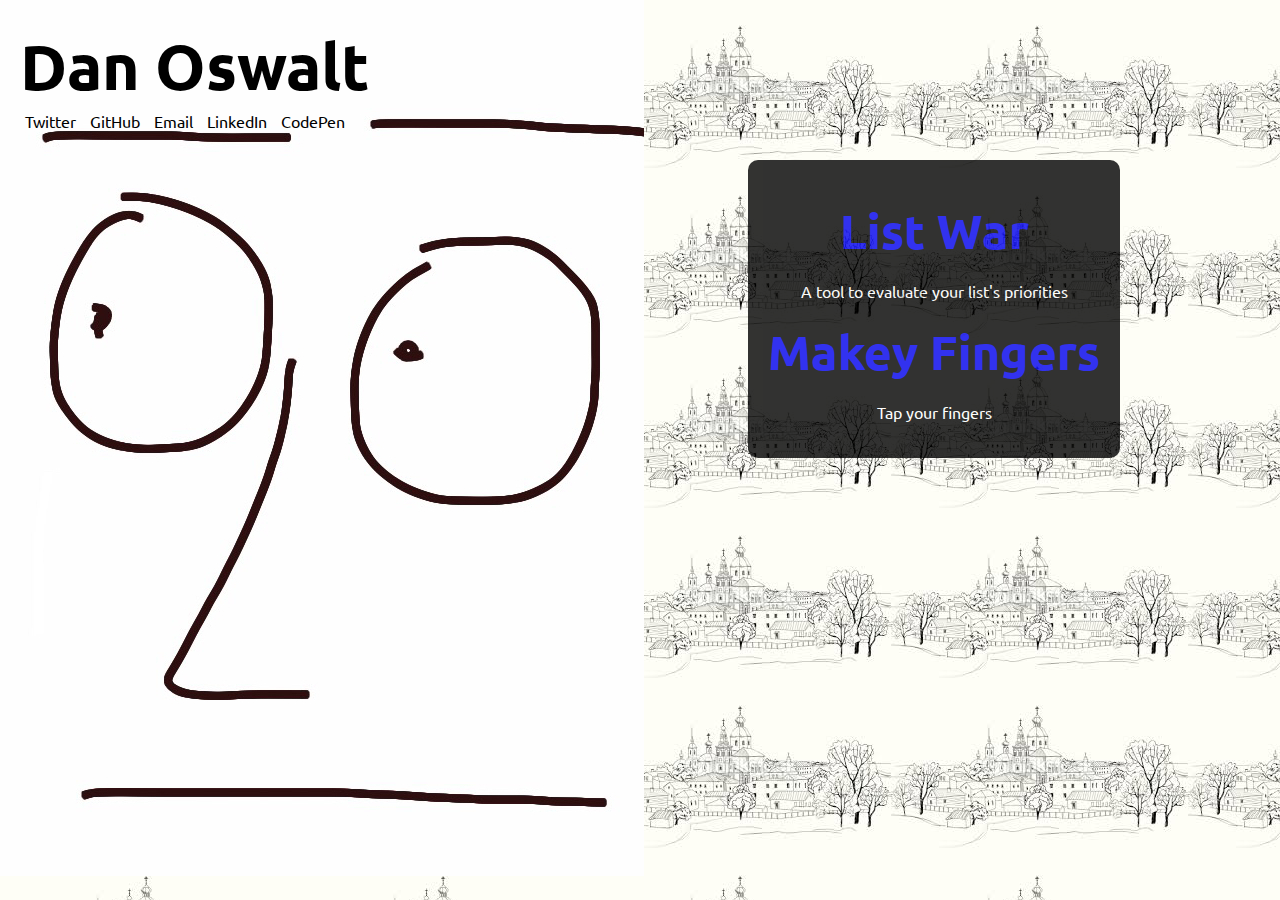
<file: index.html>
<!DOCTYPE html>
<html>
	<head>
		<meta charset="utf-8">
		<link href='normalize.css' rel='stylesheet' type='text/css'>
		<link href='http://fonts.googleapis.com/css?family=Ubuntu' rel='stylesheet' type='text/css'>
		<link rel="stylesheet" href="css/newhomepage.css" type="text/css" />
		<title>DanOswalt.com</title>
	</head>
	<body>
		<div id='wrapper'>	
			<header>
				<h1>Dan Oswalt</h1>	
				<ul id='contacts'>
					<li><a href='#'>Twitter</a></li>
					<li><a href='https://github.com/DanOswalt'>GitHub</a></li>
					<li><a href='#'>Email</a></li>
					<li><a href='#'>LinkedIn</a></li>
					<li><a href='#'>CodePen</a></li>
				</ul>
			</header>	
			<img id='face-img' src='img/lookAway.jpg' onmouseover="this.src='img/lookAt.jpg'" onmouseout="this.src='img/lookAway.jpg'"/>
			<div id='showcase-box'>
				<ul id='showcase-list'>
					<li class='showcase-item'>
						<h2><a href="listwar.html">List War</a></h2>
						<p>A tool to evaluate your list's priorities</p>
					</li>
					<li class='showcase-item'>
						<h2><a href="MF/index.html">Makey Fingers</a></h2>
						<p>Tap your fingers </p>
					</li></a>
				</ul>
			</div>
		</div>
	</body>
</html>
</file>
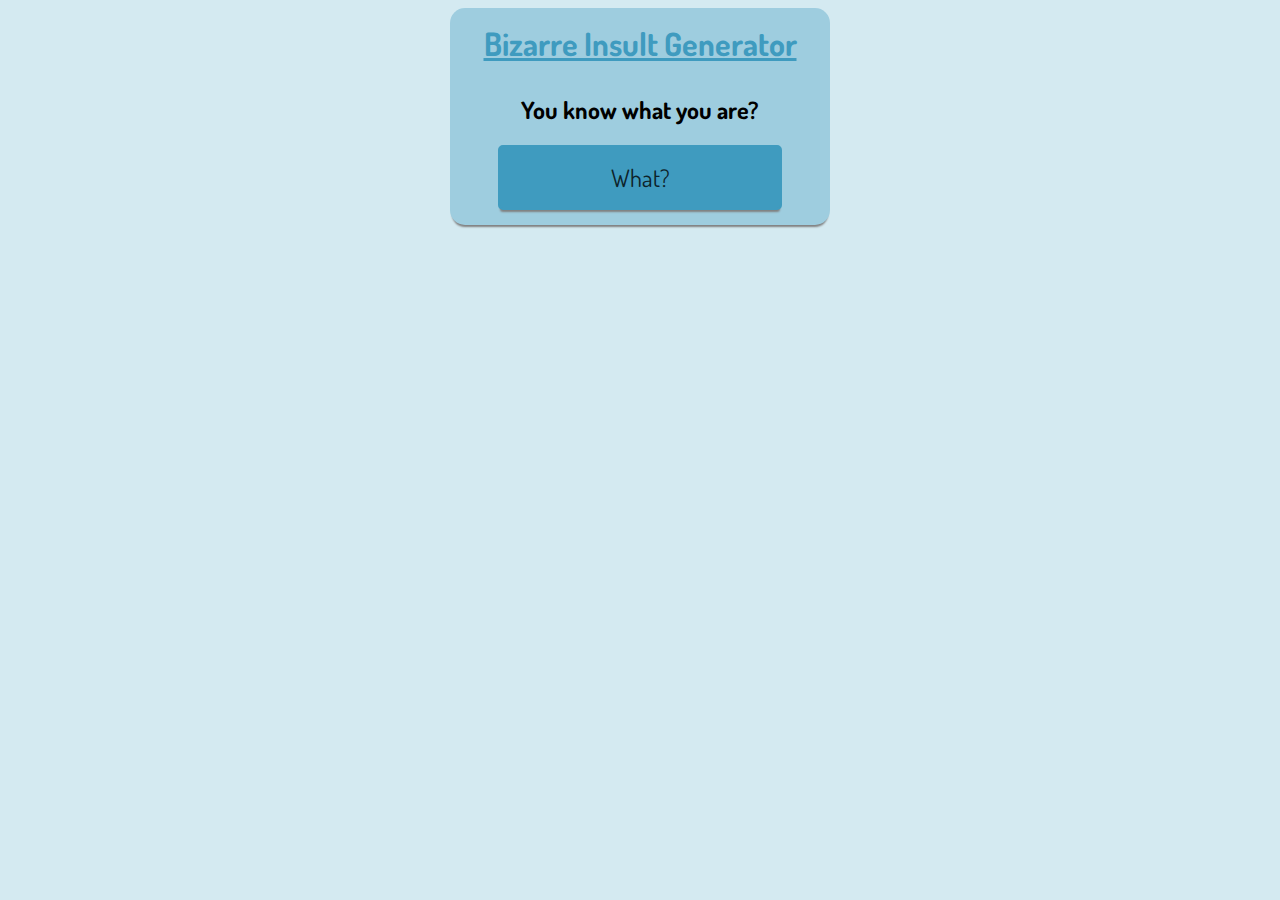
<file: BizarreInsultGenerator/index.html>
<!DOCTYPE html>
<html>
<head>
	<meta name=viewport content="width=device-width, initial-scale=1">
	<title>Bizarre Insult Generator</title>
	<link href='https://fonts.googleapis.com/css?family=Dosis' rel='stylesheet' type='text/css'>
	<link rel="stylesheet" type="text/css" href="styles.css">
</head>
<body>
	<div class="container">
		<div id="generator-box">
			<h1>Bizarre Insult Generator</h1>
			<h2>You know what you are?</h2>
			<span id="btn">What?</span>
		</div>
		<div id='list-box'>
			<ul id='insult-list'>
			</ul>
		</div>
	</div>
	<script src="https://ajax.googleapis.com/ajax/libs/jquery/2.1.3/jquery.min.js"></script>
	<script src='script.js'></script>
</body>
</html>
</file>
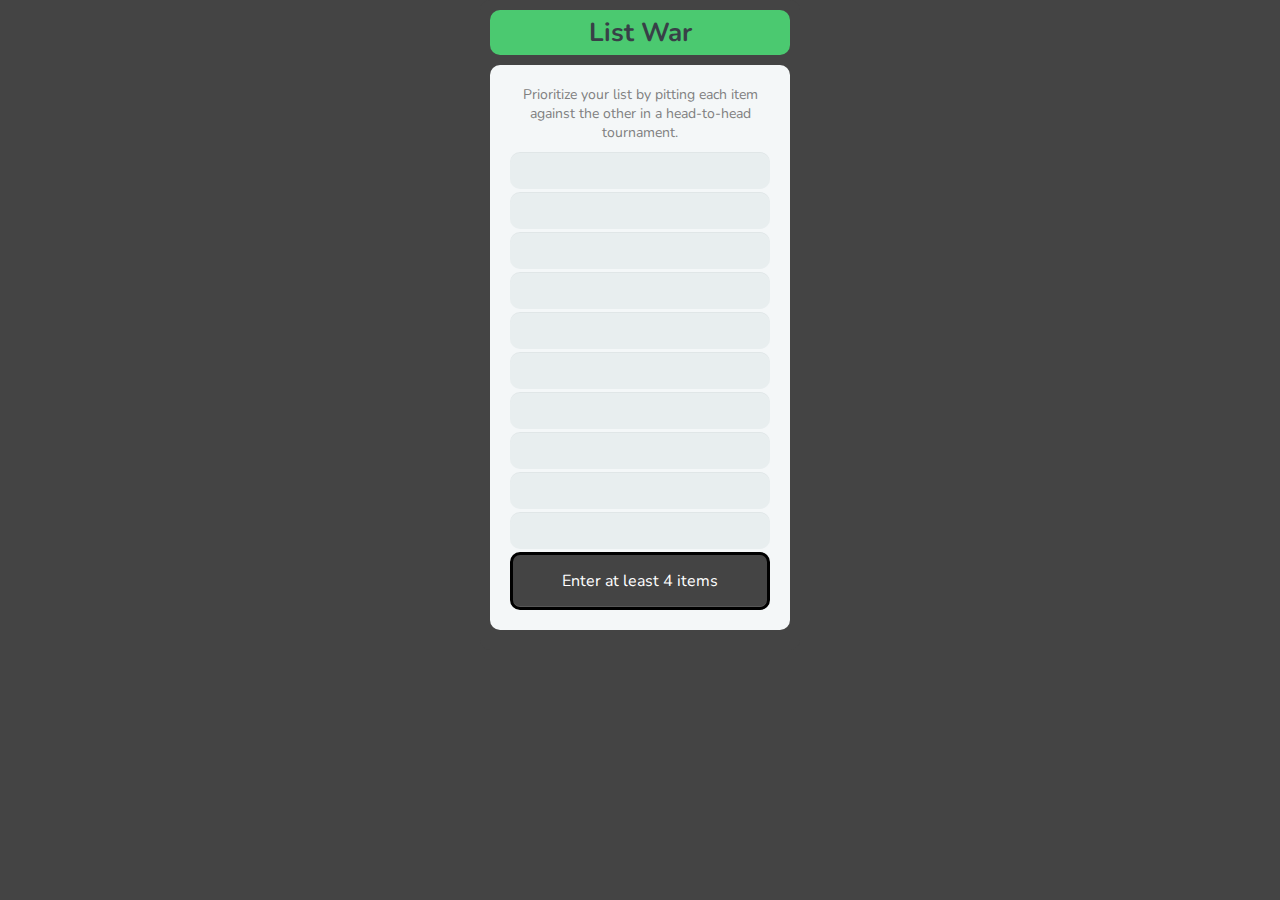
<file: ListWar/index.html>
<!DOCTYPE html>
<html>
    <head>
        <meta charset="utf-8">
        <meta name="viewport" content="width=device-width, initial-scale=1.0">
        <title>List War</title>
        <link rel="stylesheet" href="normalize.css">
        <link href='http://fonts.googleapis.com/css?family=Nunito:400,300' rel='stylesheet' type='text/css'>
        <link rel="stylesheet" href="main.css">
    </head>
    <body>
      <div id="appContainer">
        <h1 class="pill">List War</h1>
     
        <form action="index.html" method="post" autocomplete="off">
          
          <p>Prioritize your list by pitting each item against the other in a head-to-head tournament.</p>
                             
          <input type="text" class="item" name="item1" style="border:solid 2px #4bc970 background-color:#e8eeef" autofocus>
          <input type="text" class="item" name="item2">
          <input type="text" class="item" name="item3">
          <input type="text" class="item" name="item4">
          <input type="text" class="item" name="item5">
          <input type="text" class="item" name="item6">
          <input type="text" class="item" name="item7">
          <input type="text" class="item" name="item8">
          <input type="text" class="item" name="item9">
          <input type="text" class="item" name="item10">
        
          <button type='button' id="submit-button"></button>
  
        </form>
        
        <div id="battleBox" style="display:none">
          <h1 id="progress" class="pill"><span id="msgs"></span></h1>
          <p>Pick a Winner:</p>
          <button type="button" id="topButton" class="pill battleButton"></button>
          <button type="button" id="bottomButton" class="pill battleButton"></button>
        </div>
        
      </div>  
      
    </body>
    <script src="https://ajax.googleapis.com/ajax/libs/jquery/2.1.3/jquery.min.js"></script>
    <script src="listapp.js"></script>
</html>
</file>
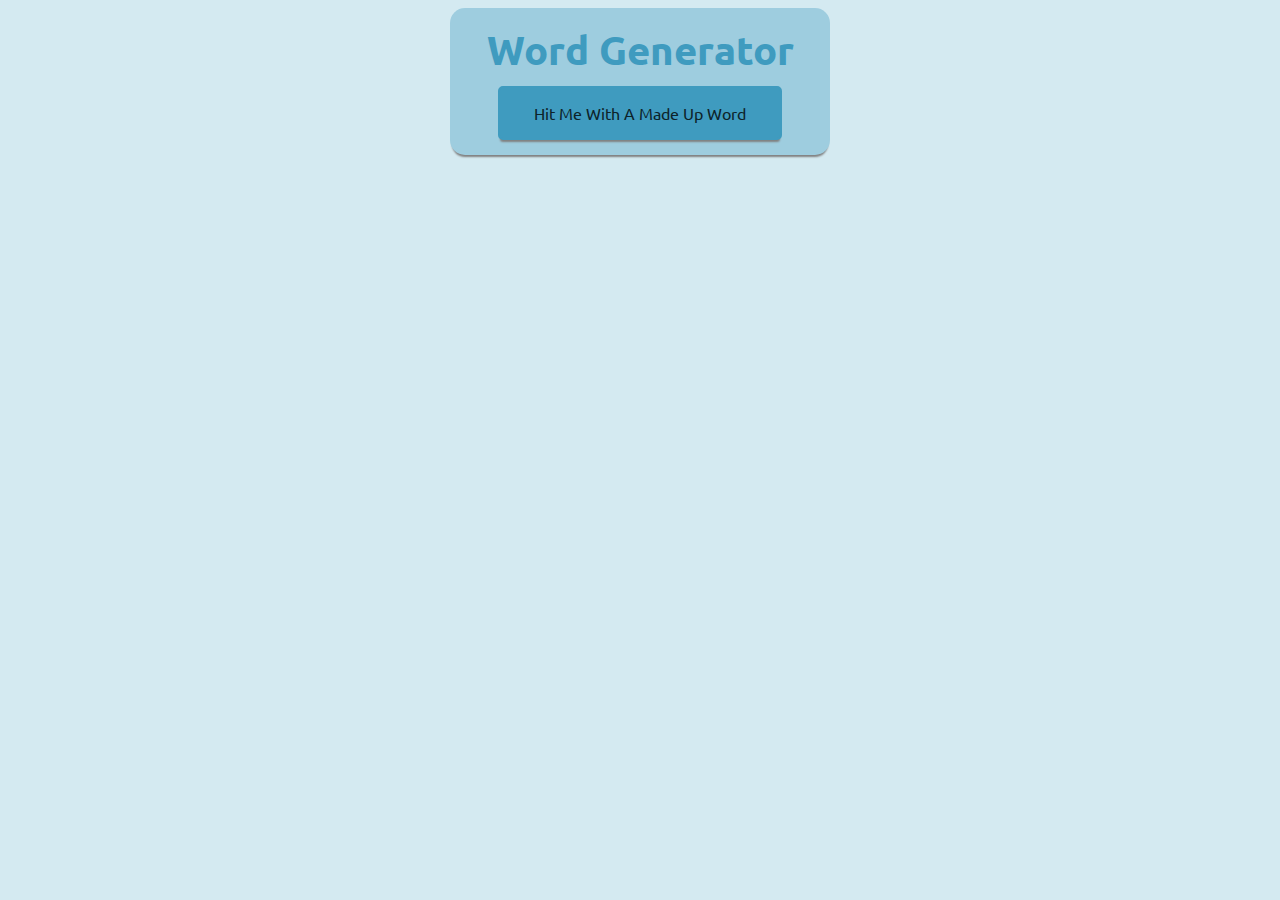
<file: WordGenerator/index.html>
<!DOCTYPE html>
<html>
<head>
	<meta name=viewport content="width=device-width, initial-scale=1">
	<title>Word Generator</title>
	<link href='https://fonts.googleapis.com/css?family=Ubuntu' rel='stylesheet' type='text/css'>
	<link rel="stylesheet" type="text/css" href="styles.css">
</head>
<body>
	<div class="container">
		<div id="generator-box">
			<h1>Word Generator</h1>
			<span id="btn">Hit Me With A Made Up Word</span>
		</div>
		<div id='list-box'>
			<ul id='word-list'>
			</ul>
		</div>
	</div>
	<script src="https://ajax.googleapis.com/ajax/libs/jquery/2.1.3/jquery.min.js"></script>
	<script src='script.js'></script>
</body>
</html>
</file>
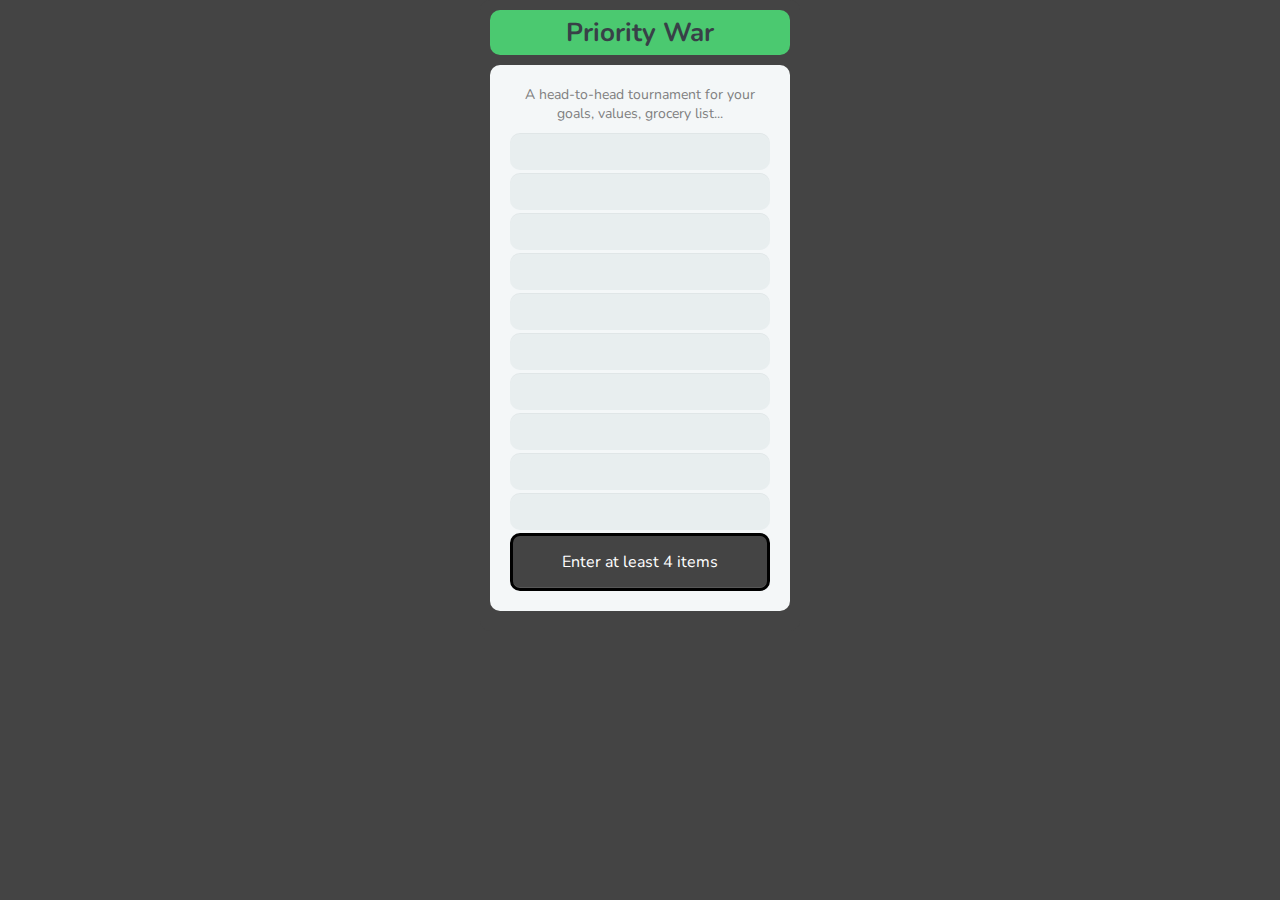
<file: game.html>
<!DOCTYPE html>
<html>
    <head>
        <meta charset="utf-8">
        <meta name="viewport" content="width=device-width, initial-scale=1.0">
        <title>Priority War</title>
        <link rel="stylesheet" href="css/normalize.css">
        <link href='http://fonts.googleapis.com/css?family=Nunito:400,300' rel='stylesheet' type='text/css'>
        <link rel="stylesheet" href="css/main.css">
    </head>
    <body>
      <div id="appContainer">
        <h1 class="pill">Priority War</h1>
     
        <form action="index.html" method="post" autocomplete="off">
          
          <p>A head-to-head tournament for your goals, values, grocery list...</p>
                             
          <input type="text" class="item" name="item1">
          <input type="text" class="item" name="item2">
          <input type="text" class="item" name="item3">
          <input type="text" class="item" name="item4">
          <input type="text" class="item" name="item5">
          <input type="text" class="item" name="item6">
          <input type="text" class="item" name="item7">
          <input type="text" class="item" name="item8">
          <input type="text" class="item" name="item9">
          <input type="text" class="item" name="item10">
        
          <button type='button' id="submit-button"></button>
  
        </form>
        
        <div id="battleBox" style="display:none">
          <h1 id="progress" class="pill"><span id="msgs"></span></h1>
          <p>Pick a Winner:</p>
          <button type="button" id="topButton" class="pill battleButton"></button>
          <button type="button" id="bottomButton" class="pill battleButton"></button>
        </div>
        
      </div>  
      
    </body>
    <script src="https://ajax.googleapis.com/ajax/libs/jquery/2.1.3/jquery.min.js"></script>
    <script src="app.js"></script>
</html>
</file>
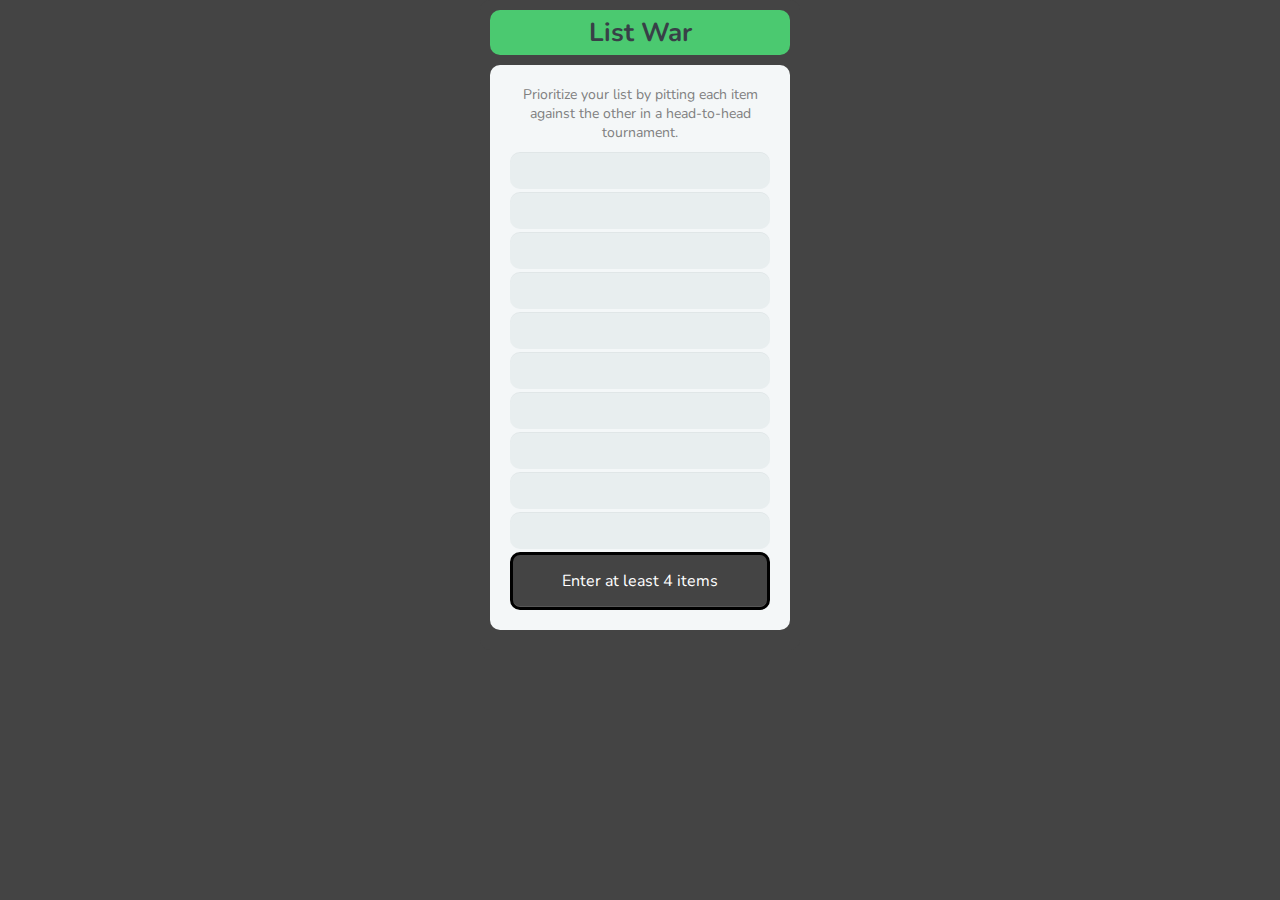
<file: listwar.html>
<!DOCTYPE html>
<html>
    <head>
        <meta charset="utf-8">
        <meta name="viewport" content="width=device-width, initial-scale=1.0">
        <title>List War</title>
        <link rel="stylesheet" href="css/normalize.css">
        <link href='http://fonts.googleapis.com/css?family=Nunito:400,300' rel='stylesheet' type='text/css'>
        <link rel="stylesheet" href="css/main.css">
    </head>
    <body>
      <div id="appContainer">
        <h1 class="pill">List War</h1>
     
        <form action="index.html" method="post" autocomplete="off">
          
          <p>Prioritize your list by pitting each item against the other in a head-to-head tournament.</p>
                             
          <input type="text" class="item" name="item1">
          <input type="text" class="item" name="item2">
          <input type="text" class="item" name="item3">
          <input type="text" class="item" name="item4">
          <input type="text" class="item" name="item5">
          <input type="text" class="item" name="item6">
          <input type="text" class="item" name="item7">
          <input type="text" class="item" name="item8">
          <input type="text" class="item" name="item9">
          <input type="text" class="item" name="item10">
        
          <button type='button' id="submit-button"></button>
  
        </form>
        
        <div id="battleBox" style="display:none">
          <h1 id="progress" class="pill"><span id="msgs"></span></h1>
          <p>Pick a Winner:</p>
          <button type="button" id="topButton" class="pill battleButton"></button>
          <button type="button" id="bottomButton" class="pill battleButton"></button>
        </div>
        
      </div>  
      
    </body>
    <script src="https://ajax.googleapis.com/ajax/libs/jquery/2.1.3/jquery.min.js"></script>
    <script src="app.js"></script>
</html>
</file>
<file: css/newhomepage.css>
body {
	font-family: Ubuntu, Verdana, sans-serif;
	font-size: 16px;
	background-image: url('../img/citysketch.jpg');
}

header {
	position: absolute;
	display: block;
	margin-bottom: 30px;
	padding: 20px;
}

h1 {
	display: block;
	float: left;
	text-align: center;
	margin: 5px auto;
	font-size: 4em;
}

h2 {
	font-size: 3em;
	font-color: red;
	margin: 20px 0;
	padding: 0;
}

a {
	text-decoration: none;
}

h2 a:visited {
	color: red;
}

li p {
	color: white;
}	

#wrapper {
	position: absolute;
	width: 100%;
	height: 100%;
}

#contacts {
	margin: 0px;
	padding: 0px;
	list-style: none;
}

#contacts li {
	display: inline;
	list-style-type: none;
	margin: 5px;
}

#contacts li:hover{
	border-radius: 3px;
	background-color: red;
}

#contacts a {
	color: black;
	display: inline-block;
	max-width: 20%;
}

#contacts a:visited {
	color: black;
}

#showcase-box {
	position: relative;
	float: right;
	border-radius: 10px;
	text-align: center;
	background-color: black;
	opacity: 0.8;
	padding: 10px;
	margin: 160px 160px 0 0;
	max-width: 500px;
}

#showcase-list {
	text-align: center;
	list-style-type: none;
	margin: 0px;
	padding: 10px;
}

.showcase-item:hover {
	background: black;
	opacity: 0.6;
}

@media (min-width 500px) {
	#showcase-box {
		position: relative;
		float: right;
	}
}
</file>
<file: BizarreInsultGenerator/styles.css>
body {
	background-color: #D4EAF1;
}

.container {
	margin: 0 auto;
	height: 100%;
	font-family: 'Dosis', Arial, sans-serif;
	text-align: center;	
}

h1 {
	font-size: 32px;
	margin: 0px;
	padding: 0px;
	padding-bottom: 10px;
	color: #3F9BBF;
	text-decoration: underline;
}

#btn {
	display: inline-block;
	padding: 15px;
	border-radius: 5px;
	cursor: pointer;
	background-color: #3F9BBF;
	border: #3F9BBF solid 2px;
	width: 250px;
	box-shadow: 0 4px 2px -2px gray;
	color: #0D232A;
	font-size: 24px;
}

#btn:hover {
	color: white;
}

#btn:active {
/*	opacity: 0.5;*/
	box-shadow: inset 0 4px 9px -7px black;
}

#generator-box {
	margin: 0 auto;
	text-align: center;
	padding: 15px;
	border-radius: 15px;
	width: 350px;
	background-color: #9ECDDF;
	box-shadow: 0 4px 2px -2px gray;
}

#insult-list {
	list-style-type: none;
	padding: 0;
	margin: 50px 0 0 0;
}

.insult {
	display: block;
	font-size: 56px;
	font-weight: bold;
	margin: 10px;
	color: #0D232A;
}

.new-insult {
	color: #F7660C;
	margin-top: 75px;
	margin-bottom: 50px;
}
</file>
<file: ListWar/main.css>
*, *:before, *:after {
  -moz-box-sizing: border-box;
  -webkit-box-sizing: border-box;
  box-sizing: border-box;
}

body {
  font-family: 'Nunito', sans-serif;
  color: #384047;
  background-color: #444;
}

div {
  max-width: 320px;
  background: #444;
  margin: 0 auto;
  padding: 10px;
  border-radius: 10px;
  height: auto;

}

form, #battleBox {
  max-width: 300px;
  margin: 10px auto;
  padding: 20px 20px 10px;
  background: #f4f7f8;
  border-radius: 10px;
  height: auto;
}

.pill {
  display: block;
  margin: 0 0 10px 0;
  text-align: center;
  font-size: 26px;
  border-radius: 10px;
  padding: 5px 0;
  border: none;
}

h1 {
  background: #4bc970;
}

input {
  background: rgba(255,255,255,0.1);
  border: none;
  font-size: 20px;
  height: auto;
  margin: 0 0 3px 0;
  outline: 0;
  padding: 5px;
  width: 100%;
  background-color: #e8eeef;
  color: #8a97a0;
  box-shadow: 0 1px 0 rgba(0,0,0,0.03) inset;
  border-radius: 10px;
}

p {
  text-align: center;
  color: grey;
  font-size: 14px;
  padding: 0;
  margin: 0;
  padding-bottom: 10px;
}

.active {

  background-color: #4bc970 !important; /* fix this! try not to use !important */
  color: #384047 !important; /* fix this! try not to use !important */
  
}

/*
.number {
  background-color: #444;
  color: #fff;
  height: 30px;
  width: 60px;
  display: inline;
  font-size: 1em;
  text-align: center;
  border-radius: 10px;
  margin: 0 auto 15px;
  
}
*/

button {
  padding: 15px 5px;
  color: #FFF;
  background-color: #444;
  font-size: 16px;
  text-align: center;
  font-style: normal;
  border-radius: 10px;
  width: 100%;
  box-shadow: 0 -1px 0 rgba(255,255,255,0.1) inset;
  margin-bottom: 10px;
  border: black 3px solid;
}

#progress {
  border: solid 3px black;
}

/*
@media screen and (min-width: 480px) {

  form {
    max-width: 480px;
  }
  


}
*/
</file>
<file: WordGenerator/styles.css>
body {
	background-color: #D4EAF1;
}

.container {
	margin: 0 auto;
	height: 100%;
	font-family: Ubuntu, Arial, sans-serif;
	text-align: center;	
}

h1 {
	font-size: 40px;
	margin: 0px;
	padding: 0px;
	padding-bottom: 10px;
	color: #3F9BBF;
}

#btn {
	display: inline-block;
	padding: 15px;
	border-radius: 5px;
	cursor: pointer;
	background-color: #3F9BBF;
	border: #3F9BBF solid 2px;
	width: 250px;
	box-shadow: 0 4px 2px -2px gray;
	color: #0D232A;
}

#btn:hover {
	color: white;
}

#btn:active {
/*	opacity: 0.5;*/
	box-shadow: inset 0 4px 9px -7px black;
}

#generator-box {
	margin: 0 auto;
	text-align: center;
	padding: 15px;
	border-radius: 15px;
	width: 350px;
	background-color: #9ECDDF;
	box-shadow: 0 4px 2px -2px gray;
}

#word-list {
	list-style-type: none;
	padding: 0;
	margin: 50px 0 0 0;
}

.word {
	display: block;
	font-size: 72px;
	font-weight: bold;
	margin: 10px;
	color: #0D232A;
}

.new-word {
	color: #F7660C;
	margin-top: 75px;
	margin-bottom: 50px;
}
</file>
<file: css/main.css>
*, *:before, *:after {
  -moz-box-sizing: border-box;
  -webkit-box-sizing: border-box;
  box-sizing: border-box;
}

body {
  font-family: 'Nunito', sans-serif;
  color: #384047;
  background-color: #444;
}

div {
  max-width: 320px;
  background: #444;
  margin: 0 auto;
  padding: 10px;
  border-radius: 10px;
  height: auto;

}

form, #battleBox {
  max-width: 300px;
  margin: 10px auto;
  padding: 20px 20px 10px;
  background: #f4f7f8;
  border-radius: 10px;
  height: auto;
}

.pill {
  display: block;
  margin: 0 0 10px 0;
  text-align: center;
  font-size: 26px;
  border-radius: 10px;
  padding: 5px 0;
  border: none;
}

h1 {
  background: #4bc970;
}

input {
  background: rgba(255,255,255,0.1);
  border: none;
  font-size: 20px;
  height: auto;
  margin: 0 0 3px 0;
  outline: 0;
  padding: 5px;
  width: 100%;
  background-color: #e8eeef;
  color: #8a97a0;
  box-shadow: 0 1px 0 rgba(0,0,0,0.03) inset;
  border-radius: 10px;
}

p {
  text-align: center;
  color: grey;
  font-size: 14px;
  padding: 0;
  margin: 0;
  padding-bottom: 10px;
}

.active {

  background-color: #4bc970 !important; /* fix this! try not to use !important */
  color: #384047 !important; /* fix this! try not to use !important */
  
}

/*
.number {
  background-color: #444;
  color: #fff;
  height: 30px;
  width: 60px;
  display: inline;
  font-size: 1em;
  text-align: center;
  border-radius: 10px;
  margin: 0 auto 15px;
  
}
*/

button {
  padding: 15px 5px;
  color: #FFF;
  background-color: #444;
  font-size: 16px;
  text-align: center;
  font-style: normal;
  border-radius: 10px;
  width: 100%;
  box-shadow: 0 -1px 0 rgba(255,255,255,0.1) inset;
  margin-bottom: 10px;
  border: black 3px solid;
}

#progress {
  border: solid 3px black;
}

/*
@media screen and (min-width: 480px) {

  form {
    max-width: 480px;
  }
  


}
*/
</file>
